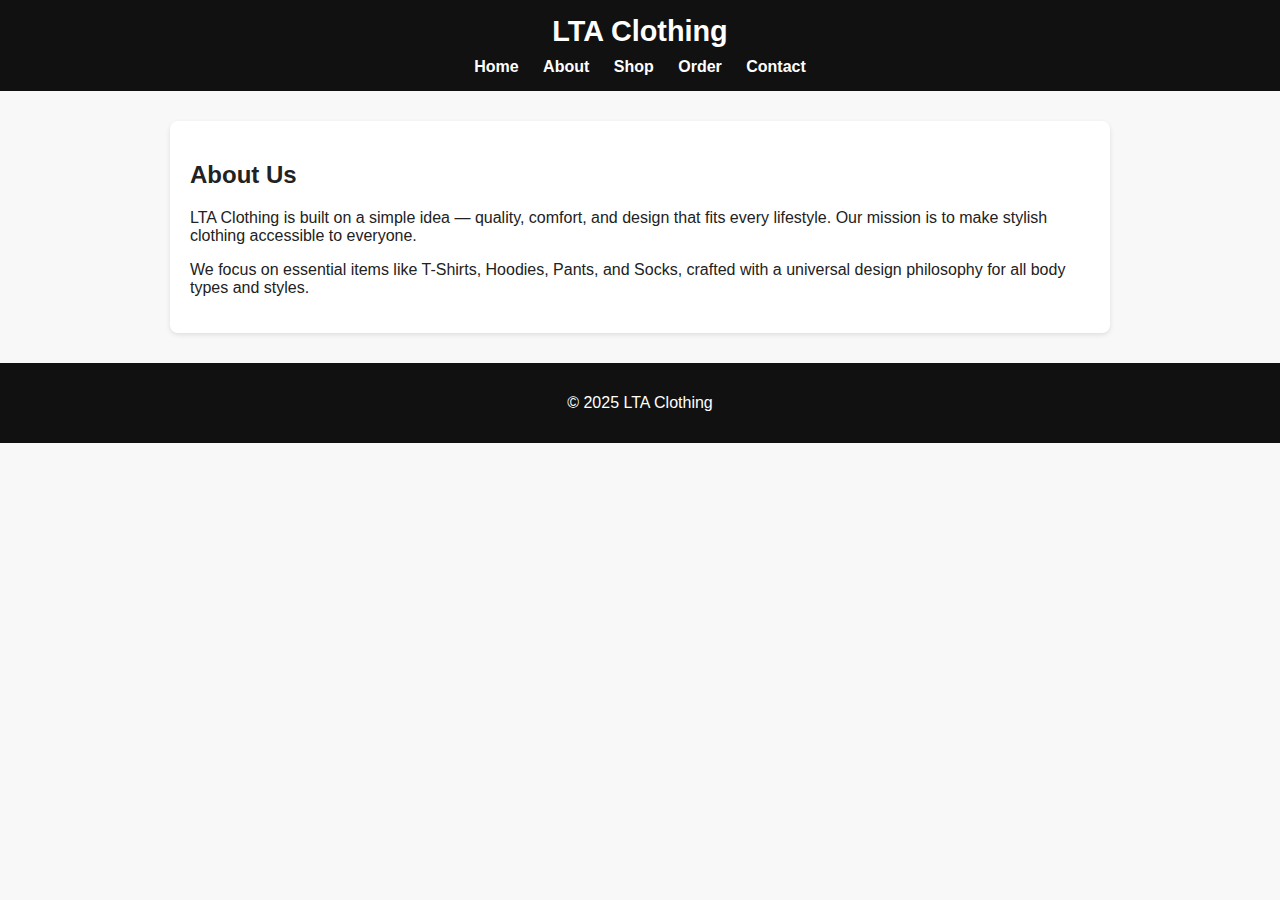
<file: FinalProject/about.html>
<!DOCTYPE html>
<html lang="en">
<head>
  <meta charset="UTF-8">
  <meta name="viewport" content="width=device-width, initial-scale=1.0">
  <title>About Us - LTA Clothing</title>
  <link rel="stylesheet" href="style.css">
</head>
<body>
  <header>
    <h1>LTA Clothing</h1>
    <nav>
      <a href="index.html">Home</a>
      <a href="about.html">About</a>
      <a href="shop.html">Shop</a>
      <a href="order.html">Order</a>
      <a href="contact.html">Contact</a>
    </nav>
  </header>

  <section class="content">
    <h2>About Us</h2>
    <p>LTA Clothing is built on a simple idea — quality, comfort, and design that fits every lifestyle. Our mission is to make stylish clothing accessible to everyone.</p>
    <p>We focus on essential items like T-Shirts, Hoodies, Pants, and Socks, crafted with a universal design philosophy for all body types and styles.</p>
  </section>

  <footer>
    <p>© 2025 LTA Clothing</p>
  </footer>
</body>
</html>
</file>
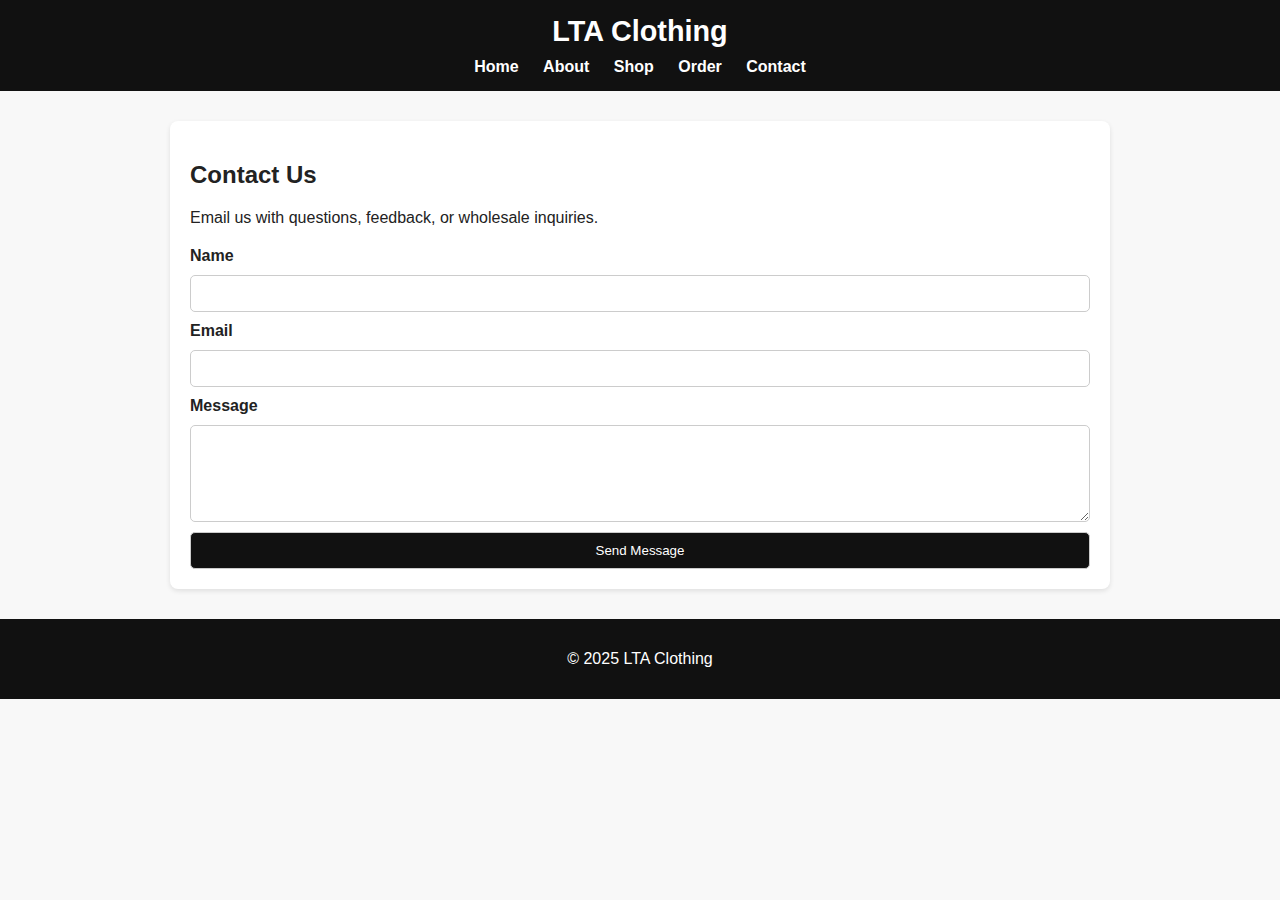
<file: FinalProject/contact.html>
<!DOCTYPE html>
<html lang="en">
<head>
  <meta charset="UTF-8">
  <meta name="viewport" content="width=device-width, initial-scale=1.0">
  <title>Contact - LTA Clothing</title>
  <link rel="stylesheet" href="style.css">
</head>
<body>
  <header>
    <h1>LTA Clothing</h1>
    <nav>
      <a href="index.html">Home</a>
      <a href="about.html">About</a>
      <a href="shop.html">Shop</a>
      <a href="order.html">Order</a>
      <a href="contact.html">Contact</a>
    </nav>
  </header>

  <section class="content">
    <h2>Contact Us</h2>
    <p>Email us with questions, feedback, or wholesale inquiries.</p>
    <form class="contact-form">
      <label>Name</label>
      <input type="text" required>
      <label>Email</label>
      <input type="email" required>
      <label>Message</label>
      <textarea rows="5" required></textarea>
      <button type="submit">Send Message</button>
    </form>
  </section>

  <footer>
    <p>© 2025 LTA Clothing</p>
  </footer>
</body>
</html>
</file>
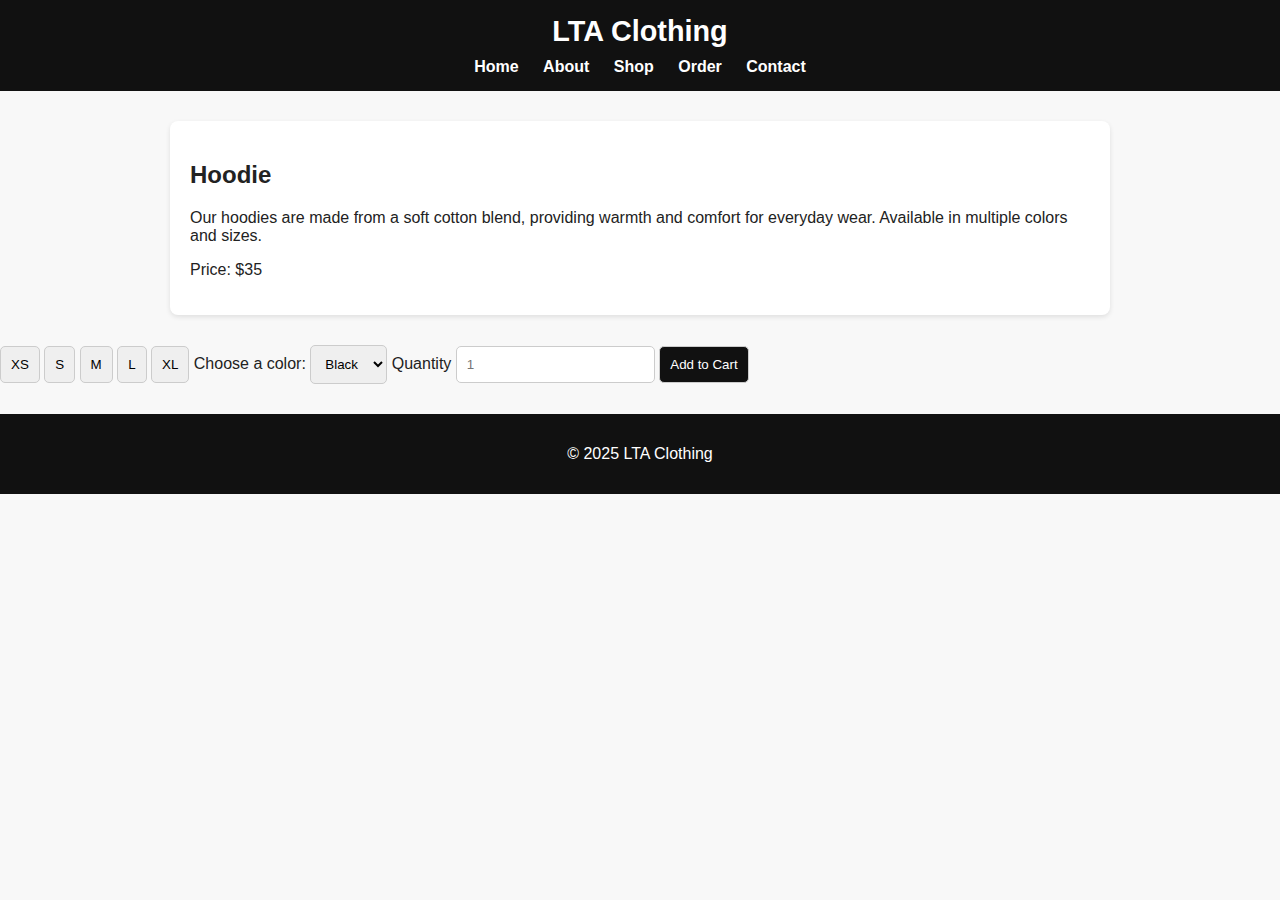
<file: FinalProject/Hoddie.html>
<!DOCTYPE html>
<html lang="en">
<head>

  <title>Hoddie - LTA Clothing</title>
  <link rel="stylesheet" href="style.css">
</head>
<body>
    <header>
        <h1>LTA Clothing</h1>
        <nav>
        <a href="index.html">Home</a>
        <a href="about.html">About</a>
        <a href="shop.html">Shop</a>
        <a href="order.html">Order</a>
        <a href="contact.html">Contact</a>
        </nav>
    </header>
    
    <section class="content">
        <h2>Hoodie</h2>
        <p>Our hoodies are made from a soft cotton blend, providing warmth and comfort for everyday wear. Available in multiple colors and sizes.</p>
        <p>Price: $35</p>
    </section>
    <div>
        <input type="submit" id="btn" value="XS">
        <input type="submit" id="btn" value="S">
        <input type="submit" id="btn" value="M">
        <input type="submit" id="btn" value="L">
        <input type="submit" id="btn" value="XL">
<label for="tshirt-color">Choose a color:</label>
  <select id="tshirt-color" name="tshirt-color">
    <option value="black">Black</option>
    <option value="white">White</option>
    <option value="red">Red</option>
    <option value="blue">Blue</option>
  </select>
  <label for='Quantity'>Quantity</label>
                <input type="text"  id="Quantity" name='Quantity' placeholder='1'>
                <button type="submit">Add to Cart</button>

    </div>
    
    <footer>
        <p>© 2025 LTA Clothing</p>
    </footer>
</body>
</html>
</file>
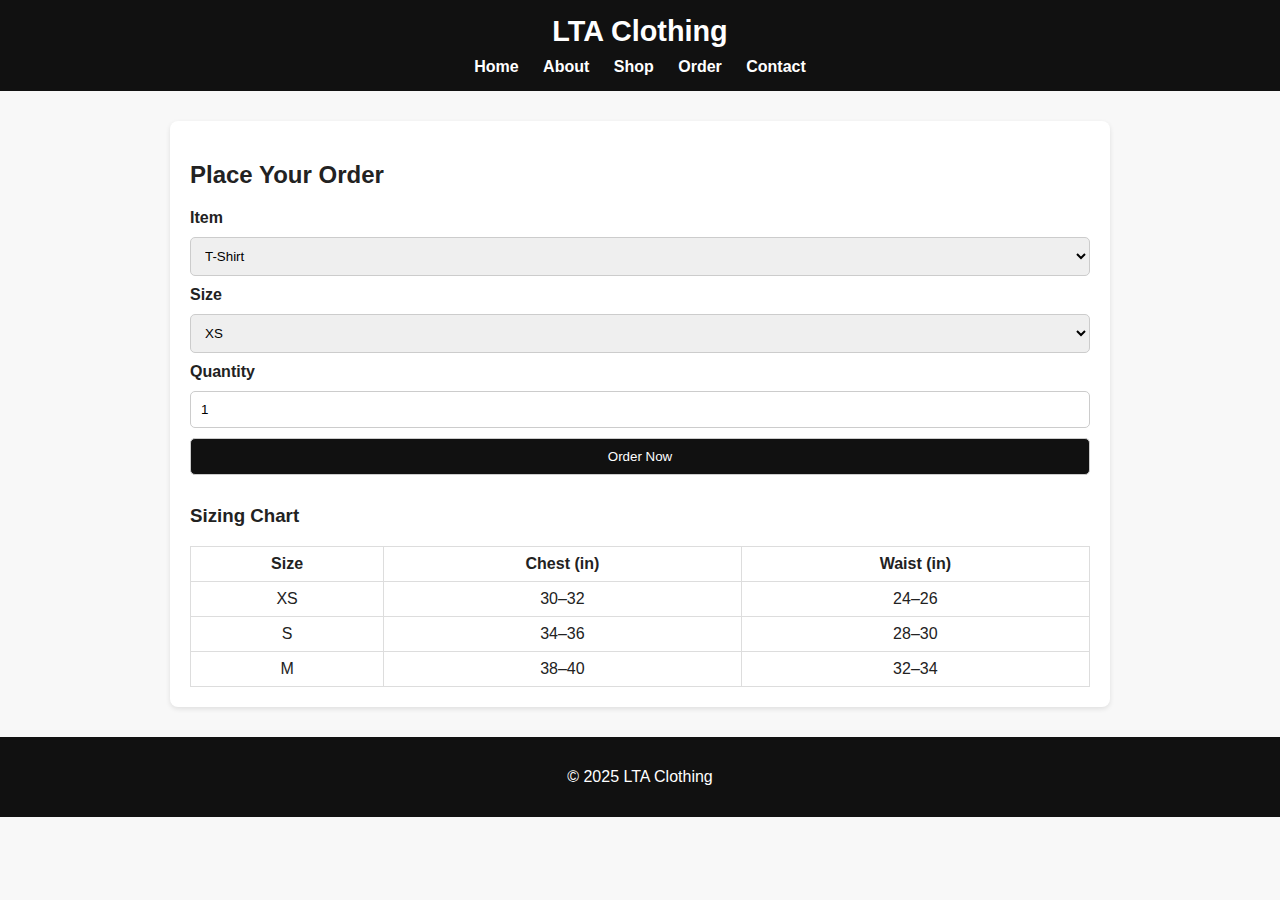
<file: FinalProject/order.html>
<!DOCTYPE html>
<html lang="en">
<head>
  <meta charset="UTF-8">
  <meta name="viewport" content="width=device-width, initial-scale=1.0">
  <title>Order - LTA Clothing</title>
  <link rel="stylesheet" href="style.css">
</head>
<body>
  <header>
    <h1>LTA Clothing</h1>
    <nav>
      <a href="index.html">Home</a>
      <a href="about.html">About</a>
      <a href="shop.html">Shop</a>
      <a href="order.html">Order</a>
      <a href="contact.html">Contact</a>
    </nav>
  </header>

  <section class="content">
    <h2>Place Your Order</h2>
    <form class="order-form">
      <label>Item</label>
      <select>
        <option>T-Shirt</option>
        <option>Hoodie</option>
        <option>Pants</option>
        <option>Socks</option>
      </select>

      <label>Size</label>
      <select>
        <option>XS</option>
        <option>Small</option>
        <option>Medium</option>
        <option>Large</option>
      </select>

      <label>Quantity</label>
      <input type="number" min="1" value="1">

      <button type="submit">Order Now</button>
    </form>

    <div class="sizing-chart">
      <h3>Sizing Chart</h3>
      <table>
        <tr><th>Size</th><th>Chest (in)</th><th>Waist (in)</th></tr>
        <tr><td>XS</td><td>30–32</td><td>24–26</td></tr>
        <tr><td>S</td><td>34–36</td><td>28–30</td></tr>
        <tr><td>M</td><td>38–40</td><td>32–34</td></tr>
      </table>
    </div>
  </section>

  <footer>
    <p>© 2025 LTA Clothing</p>
  </footer>
</body>
</html>
</file>
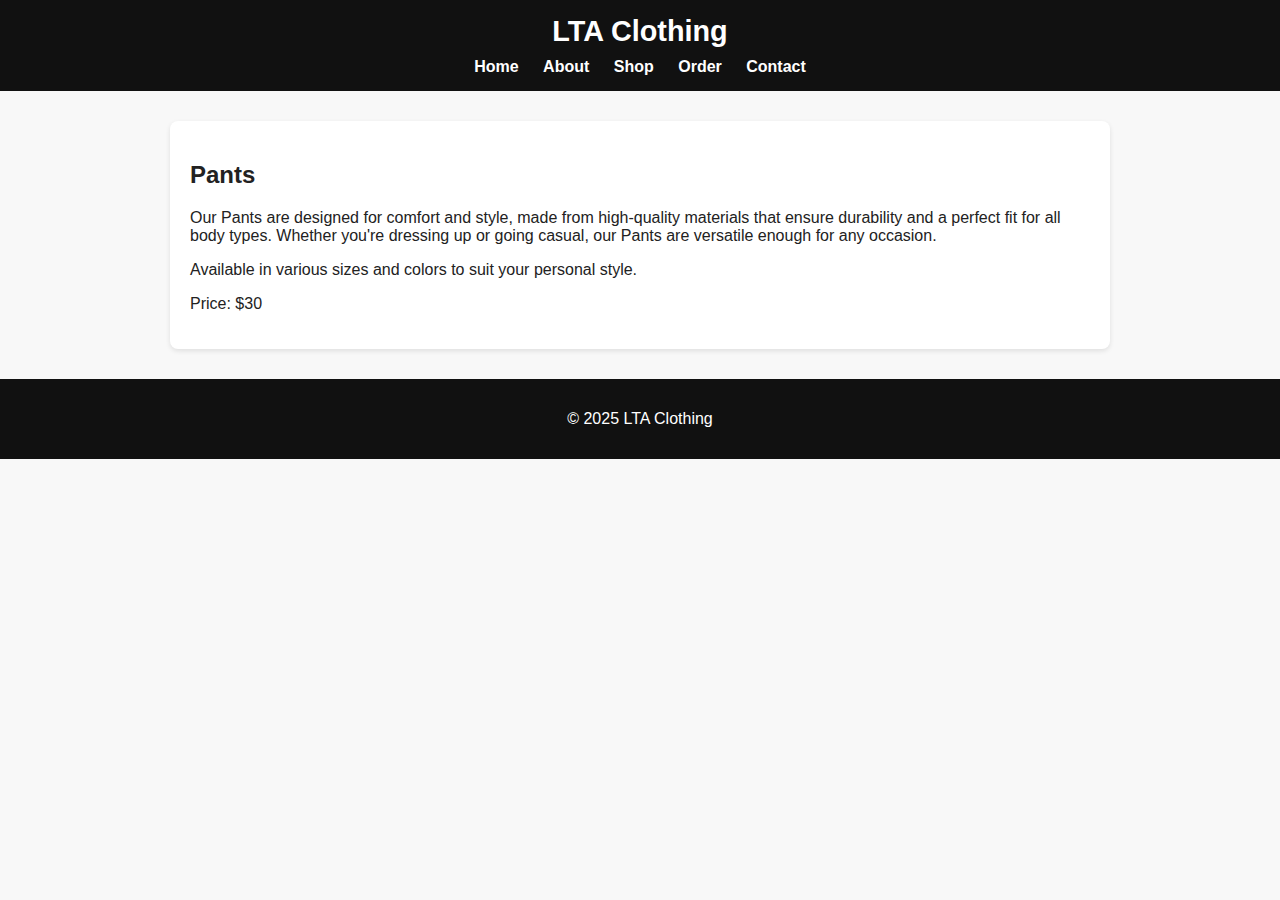
<file: FinalProject/Pants.html>
<!DOCTYPE html>
<html lang="en">
<head>
  <meta charset="UTF-8">
  <meta name="viewport" content="width=device-width, initial-scale=1.0">
  <title>Pants - LTA Clothing</title>
  <link rel="stylesheet" href="style.css">
</head>
<body>
    <header>
        <h1>LTA Clothing</h1>
        <nav>
        <a href="index.html">Home</a>
        <a href="about.html">About</a>
        <a href="shop.html">Shop</a>
        <a href="order.html">Order</a>
        <a href="contact.html">Contact</a>
        </nav>
    </header>
    
    <section class="content">
        <h2>Pants</h2>
        <p>Our Pants are designed for comfort and style, made from high-quality materials that ensure durability and a perfect fit for all body types. Whether you're dressing up or going casual, our Pants are versatile enough for any occasion.</p>
        <p>Available in various sizes and colors to suit your personal style.</p>
        <p>Price: $30</p>
    </section>
    
    <footer>
        <p>© 2025 LTA Clothing</p>
    </footer>
</html>
</file>
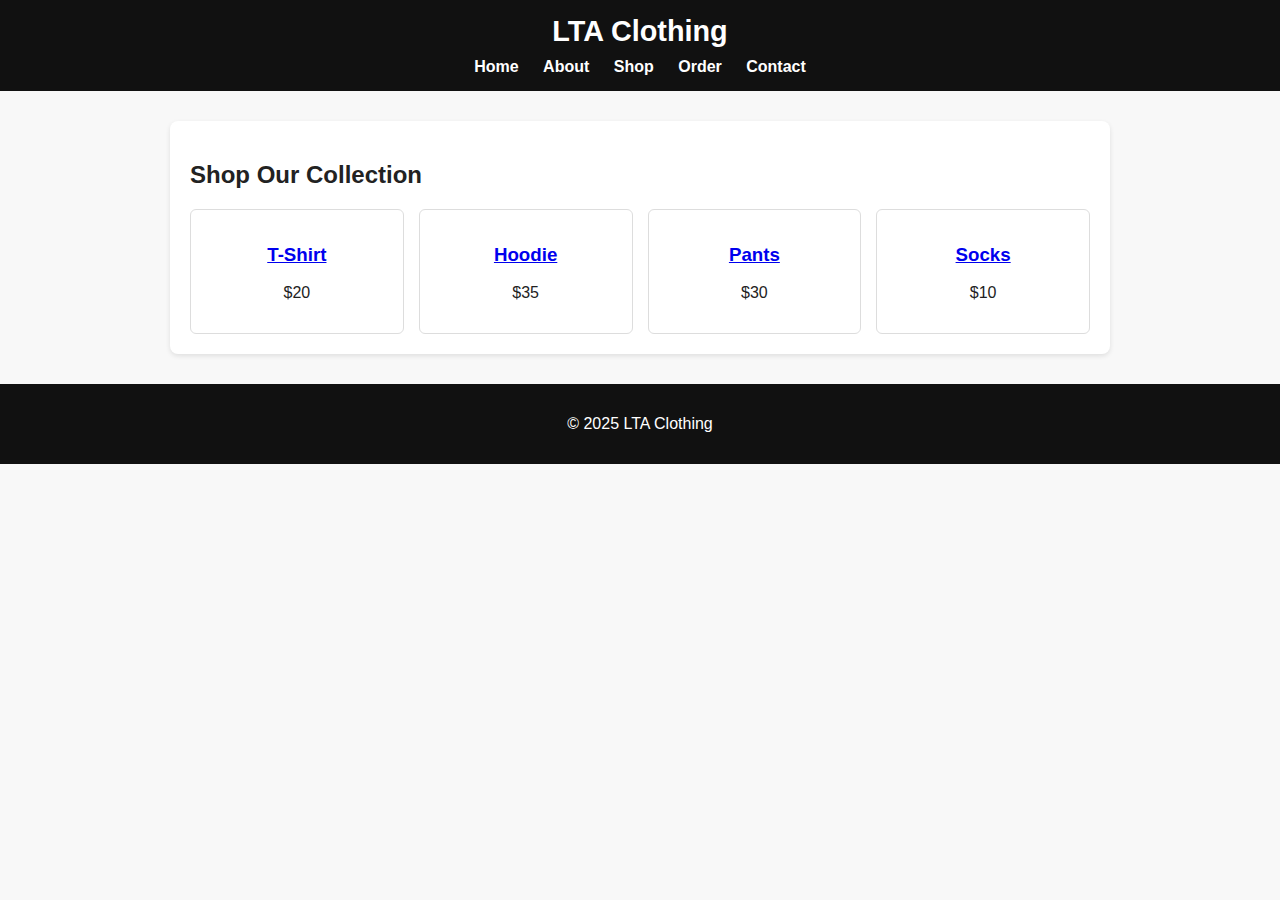
<file: FinalProject/shop.html>
<!DOCTYPE html>
<html lang="en">
<head>
  <meta charset="UTF-8">
  <meta name="viewport" content="width=device-width, initial-scale=1.0">
  <title>Shop - LTA Clothing</title>
  <link rel="stylesheet" href="style.css">
</head>
<body>
  <header>
    <h1>LTA Clothing</h1>
    <nav>
      <a href="index.html">Home</a>
      <a href="about.html">About</a>
      <a href="shop.html">Shop</a>
      <a href="order.html">Order</a>
      <a href="contact.html">Contact</a>
    </nav>
  </header>

  <section class="content">
    <h2>Shop Our Collection</h2>
    <div class="products">
      <div class="product">
      <a href="C:\Final project web\Products\T-Shirt.html"><h3>T-Shirt</h3></a>
        <p>$20</p>
      </div>
      <div class="product">
        <a href="C:\Final project web\Products\Hoddie.html"><h3>Hoodie</h3></a>
        <p>$35</p>
      </div>
      <div class="product">
    <a href="C:\Final project web\Products\Pants.html"><h3>Pants</h3></a>
        <p>$30</p>
      </div>
      <div class="product">
        <a href="C:\Final project web\Products\Socks.html"><h3>Socks</h3></a>
        <p>$10</p>
      </div>
    </div>
  </section>

  <footer>
    <p>© 2025 LTA Clothing</p>
  </footer>
</body>
</html>
</file>
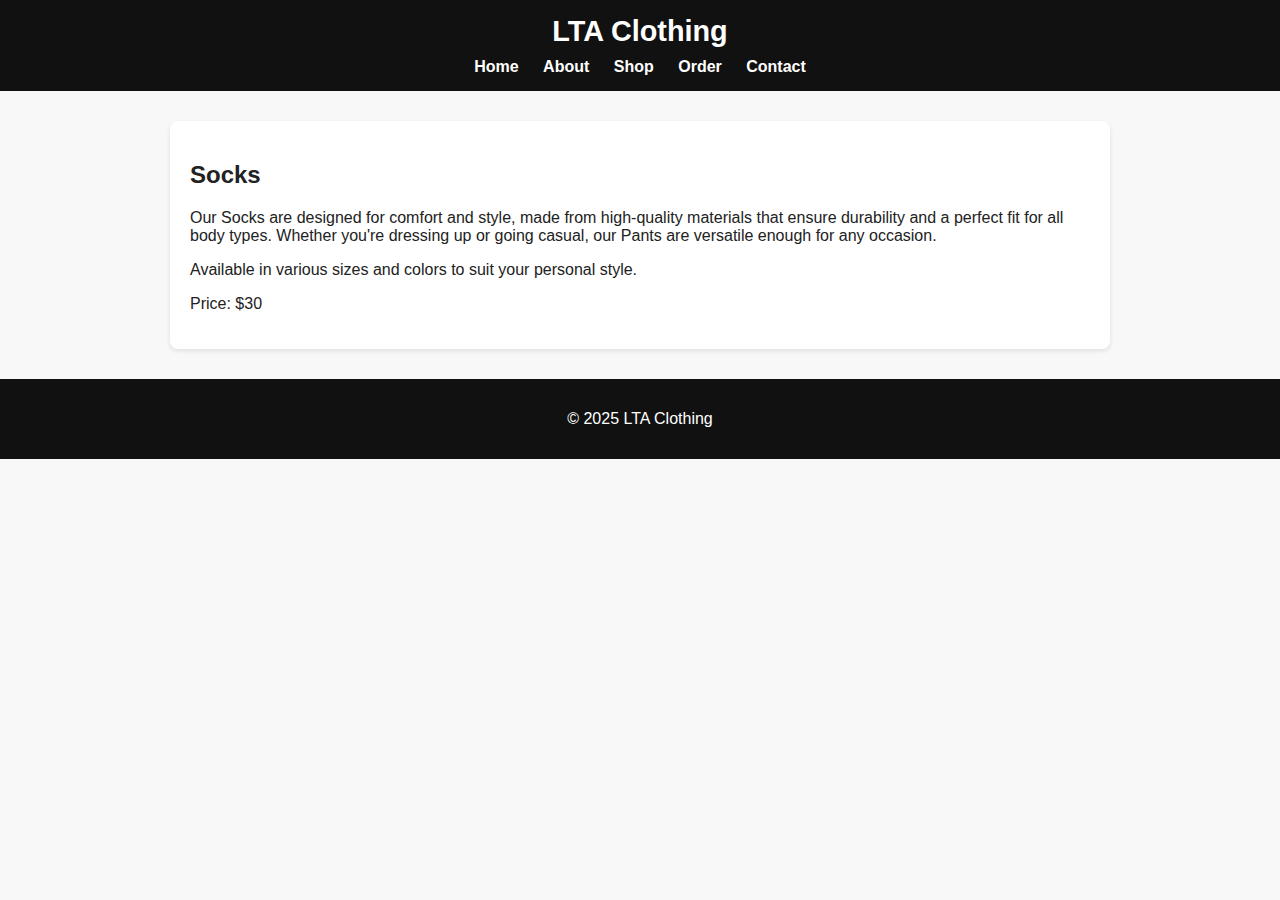
<file: FinalProject/Socks.html>
<!DOCTYPE html>
<html lang="en">
<head>
  <meta charset="UTF-8">
  <meta name="viewport" content="width=device-width, initial-scale=1.0">
  <title>Socks - LTA Clothing</title>
  <link rel="stylesheet" href="style.css">
</head>
<body>
    <header>
        <h1>LTA Clothing</h1>
        <nav>
        <a href="index.html">Home</a>
        <a href="about.html">About</a>
        <a href="shop.html">Shop</a>
        <a href="order.html">Order</a>
        <a href="contact.html">Contact</a>
        </nav>
    </header>
    
    <section class="content">
        <h2>Socks</h2>
        <p>Our Socks are designed for comfort and style, made from high-quality materials that ensure durability and a perfect fit for all body types. Whether you're dressing up or going casual, our Pants are versatile enough for any occasion.</p>
        <p>Available in various sizes and colors to suit your personal style.</p>
        <p>Price: $30</p>
    </section>
    
    <footer>
        <p>© 2025 LTA Clothing</p>
    </footer>
</html>
</file>
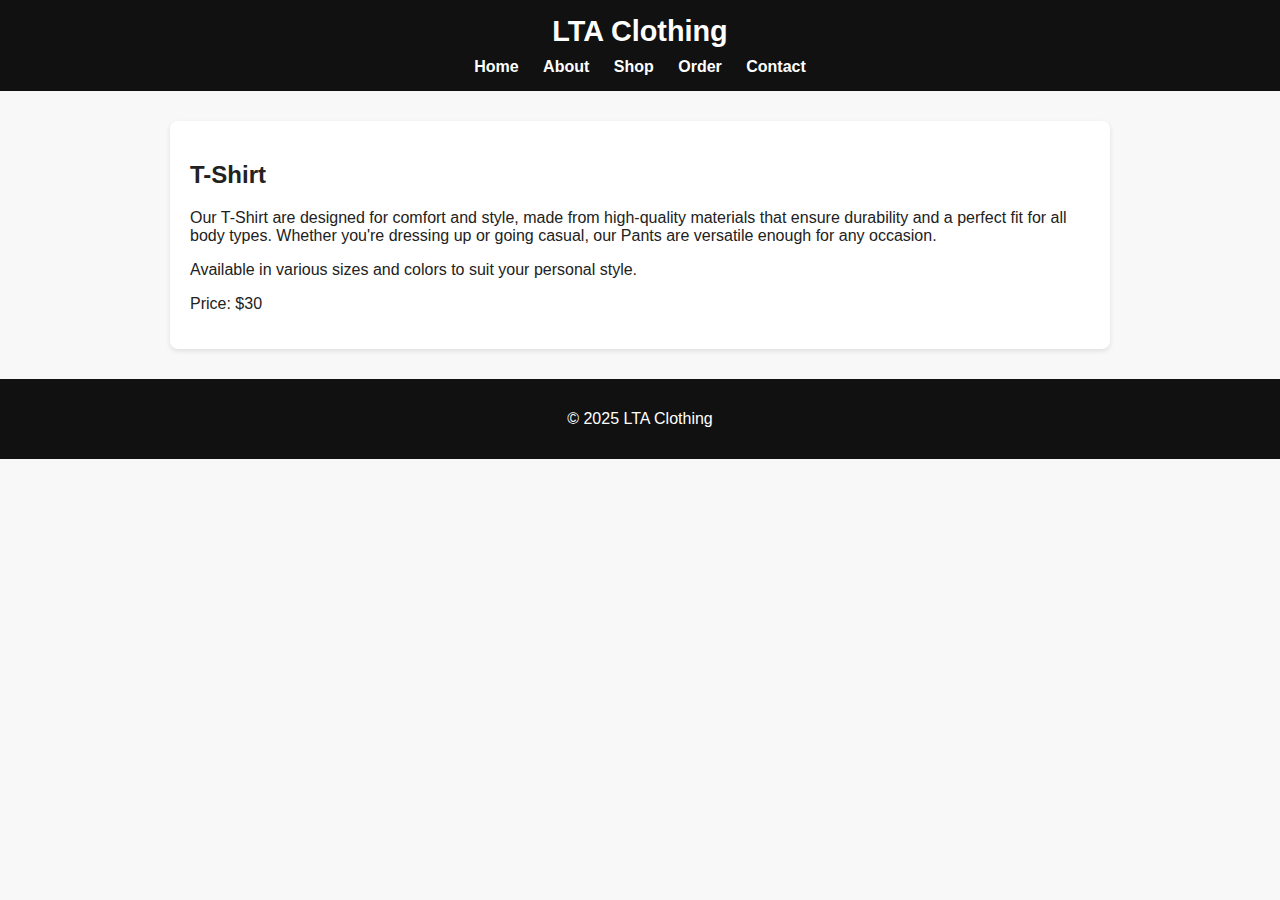
<file: FinalProject/T-Shirt.html>
<!DOCTYPE html>
<html lang="en">
<head>
  <meta charset="UTF-8">
  <meta name="viewport" content="width=device-width, initial-scale=1.0">
  <title>T-Shirt - LTA Clothing</title>
  <link rel="stylesheet" href="style.css">
</head>
<body>
    <header>
        <h1>LTA Clothing</h1>
        <nav>
        <a href="index.html">Home</a>
        <a href="about.html">About</a>
        <a href="shop.html">Shop</a>
        <a href="order.html">Order</a>
        <a href="contact.html">Contact</a>
        </nav>
    </header>
    
    <section class="content">
        <h2>T-Shirt</h2>
        <p>Our T-Shirt are designed for comfort and style, made from high-quality materials that ensure durability and a perfect fit for all body types. Whether you're dressing up or going casual, our Pants are versatile enough for any occasion.</p>
        <p>Available in various sizes and colors to suit your personal style.</p>
        <p>Price: $30</p>
    </section>
    
    <footer>
        <p>© 2025 LTA Clothing</p>
    </footer>
</html>
</file>
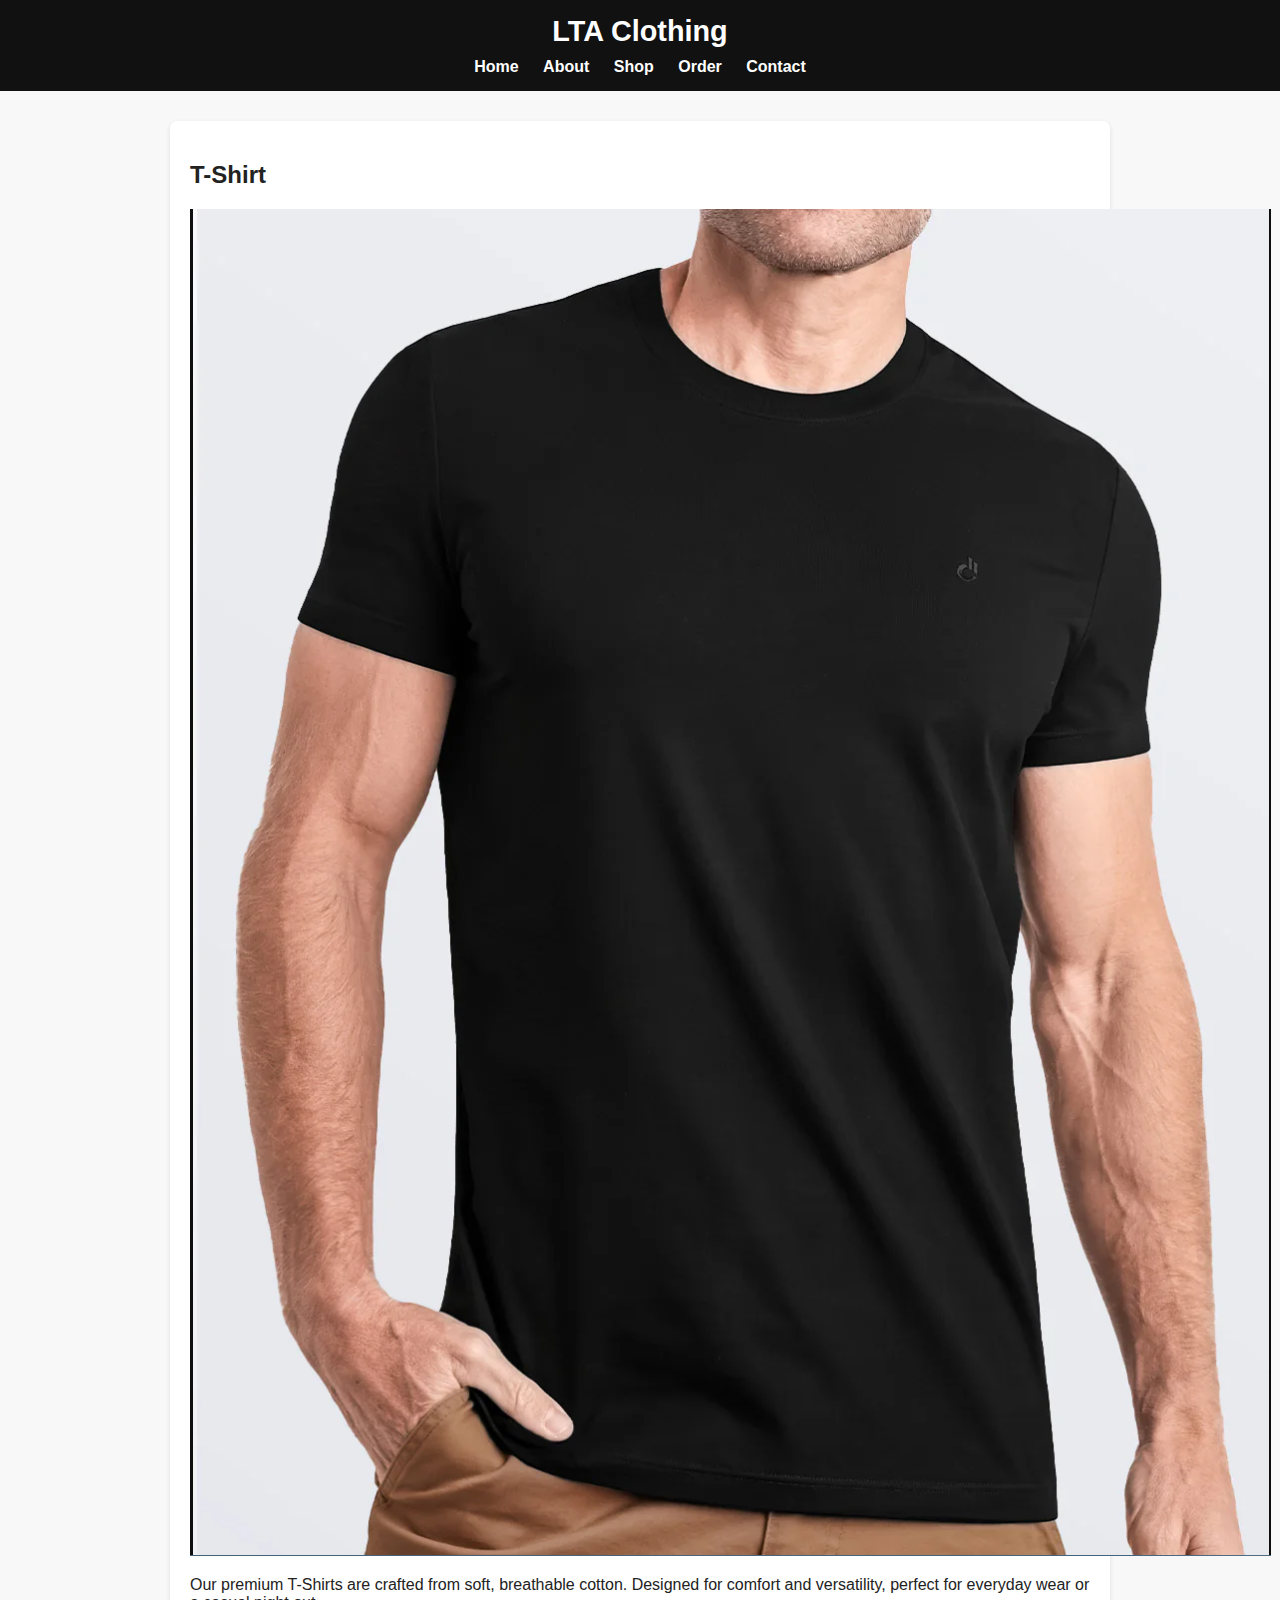
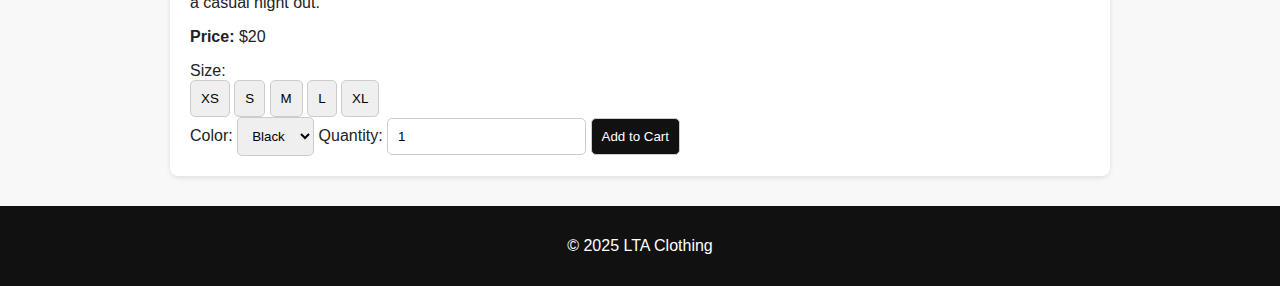
<file: FinalProject/Products/T-Shirt.html>
<!DOCTYPE html>
<html lang="en">
<head>
  <meta charset="UTF-8">
  <meta name="viewport" content="width=device-width, initial-scale=1.0">
  <title>T-Shirt - LTA Clothing</title>
  <link rel="stylesheet" href="../style.css">
</head>
<body>
  <header>
    <h1>LTA Clothing</h1>
    <nav>
      <a href="index.html">Home</a>
      <a href="about.html">About</a>
      <a href="shop.html">Shop</a>
      <a href="order.html">Order</a>
      <a href="contact.html">Contact</a>
    </nav>
  </header>

  <section class="content">
    <h2>T-Shirt</h2>
    <img src="../Pictures/T-shirt.png" alt="LTA T-Shirt" class="product-image">
    <p>Our premium T-Shirts are crafted from soft, breathable cotton. Designed for comfort and versatility, perfect for everyday wear or a casual night out.</p>
    <p><strong>Price:</strong> $20</p>

    <div class="product-options">
      <label>Size:</label>
      <div class="size-options">
        <input type="button" value="XS">
        <input type="button" value="S">
        <input type="button" value="M">
        <input type="button" value="L">
        <input type="button" value="XL">
      </div>

      <label for="tshirt-color">Color:</label>
      <select id="tshirt-color" name="tshirt-color">
        <option value="black">Black</option>
        <option value="white">White</option>
        <option value="gray">Gray</option>
      </select>

      <label for="Quantity">Quantity:</label>
      <input type="number" id="Quantity" name="Quantity" value="1" min="1">

      <button type="submit">Add to Cart</button>
    </div>
  </section>

  <footer>
    <p>© 2025 LTA Clothing</p>
  </footer>
</body>
</html>
</file>
<file: FinalProject/style.css>
﻿body {
  font-family: Arial, Helvetica, sans-serif;
  margin: 0;
  padding: 0;
  background-color: #f8f8f8;
  color: #222;
}

header {
  background-color: #111;
  color: white;
  padding: 15px 0;
  text-align: center;
}

header h1 {
  margin: 0;
  font-size: 1.8em;
}

nav {
  margin-top: 10px;
}

nav a {
  color: white;
  text-decoration: none;
  margin: 0 10px;
  font-weight: bold;
}

nav a:hover {
  color: #aaa;
}

.hero {
  background: #222;
  color: white;
  text-align: center;
  padding: 80px 20px;
}

.hero .btn {
  background-color: #f5f5f5;
  color: #111;
  padding: 10px 20px;
  border-radius: 5px;
  text-decoration: none;
  font-weight: bold;
}

.hero .btn:hover {
  background-color: #ddd;
}

.content {
  max-width: 900px;
  margin: 30px auto;
  background: white;
  padding: 20px;
  border-radius: 8px;
  box-shadow: 0 2px 5px rgba(0,0,0,0.1);
}

.products {
  display: grid;
  grid-template-columns: repeat(auto-fit, minmax(200px, 1fr));
  gap: 15px;
}

.product {
  background: #fff;
  padding: 15px;
  border: 1px solid #ddd;
  border-radius: 6px;
  text-align: center;
}

.order-form, .contact-form {
  display: flex;
  flex-direction: column;
  gap: 10px;
  margin-top: 20px;
}

.order-form label, .contact-form label {
  font-weight: bold;
}

input, select, textarea, button {
  padding: 10px;
  border: 1px solid #ccc;
  border-radius: 5px;
}

button {
  background-color: #111;
  color: white;
  cursor: pointer;
}

button:hover {
  background-color: #333;
}

.sizing-chart {
  margin-top: 30px;
}

.sizing-chart table {
  width: 100%;
  border-collapse: collapse;
}

.sizing-chart th, .sizing-chart td {
  border: 1px solid #ddd;
  padding: 8px;
  text-align: center;
}

footer {
  background-color: #111;
  color: white;
  text-align: center;
  padding: 15px;
  margin-top: 30px;
}
</file>
